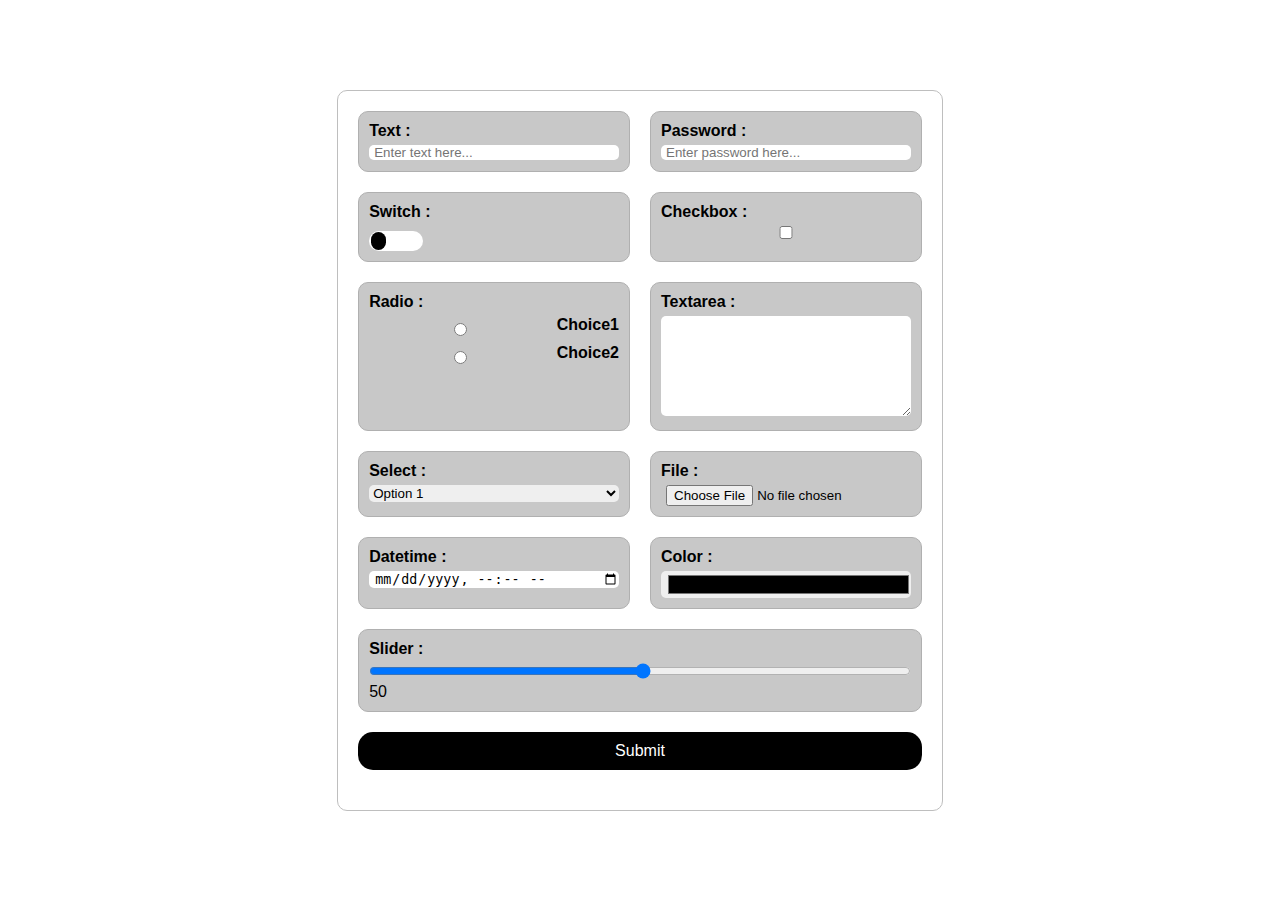
<file: index.html>
<!DOCTYPE html>
<html lang="en">
<head>
    <meta charset="UTF-8">
    <meta name="viewport" content="width=device-width, initial-scale=1.0">
    <link rel="stylesheet" href="style.css" />
    <title>Advanced Form</title>
</head>
<body>
    <div class="FormContainer">
        <form class="Form">
            <div class="FormRow">
                <div class="FormGroup">
                    <label for="text">Text :</label>
                    <input type="text" placeholder="Enter text here...">
                </div>
                <div class="FormGroup">
                    <label for="password">Password :</label>
                    <input type="password" placeholder="Enter password here...">
                </div>
            </div>

            <div class="FormRow">
                <div class="FormGroup">
                    <label for="switch">Switch :</label>
                    <label class="Switch">
                        <input type="checkbox">
                        <span class="Slider"></span>
                    </label>
                </div>
                <div class="FormGroup">
                    <label for="checkbox">Checkbox :</label>
                    <input type="checkbox">
                </div>
            </div>

            <div class="FormRow">
                <div class="FormGroup">
                    <label>Radio :</label>
                    <div>
                        <input type="radio">
                        <label for="radio1">Choice1</label>
                    </div>
                    <div>
                        <input type="radio">
                        <label for="radio2">Choice2</label>
                    </div>
                </div>
                
                <div class="FormGroup">
                    <label for="textarea">Textarea :</label>
                    <textarea></textarea>
                </div>
            </div>

            <div class="FormRow">
                <div class="FormGroup">
                    <label for="select">Select :</label>
                    <select>
                        <option value="option1">Option 1</option>
                        <option value="option2">Option 2</option>
                        <option value="option3">Option 3</option>
                    </select>
                </div>
                <div class="FormGroup">
                    <label for="file">File :</label>
                    <input type="file">
                </div>
            </div>

            <div class="FormRow">
                <div class="FormGroup">
                    <label for="datetime">Datetime :</label>
                    <input type="datetime-local">
                </div>
                <div class="FormGroup">
                    <label for="color">Color :</label>
                    <input type="color">
                </div>
            </div>

            <div class="FormRow">
                <div class="FormGroup full-width">
                    <label for="slider">Slider :</label>
                    <input type="range" min="0" max="50">
                    <span>50</span>
                </div>
            </div>

            <div class="FormRow">
                <button type="submit" class="submit-btn">Submit</button>
            </div>
        </form>
    </div>
</body>
</html>
</file>
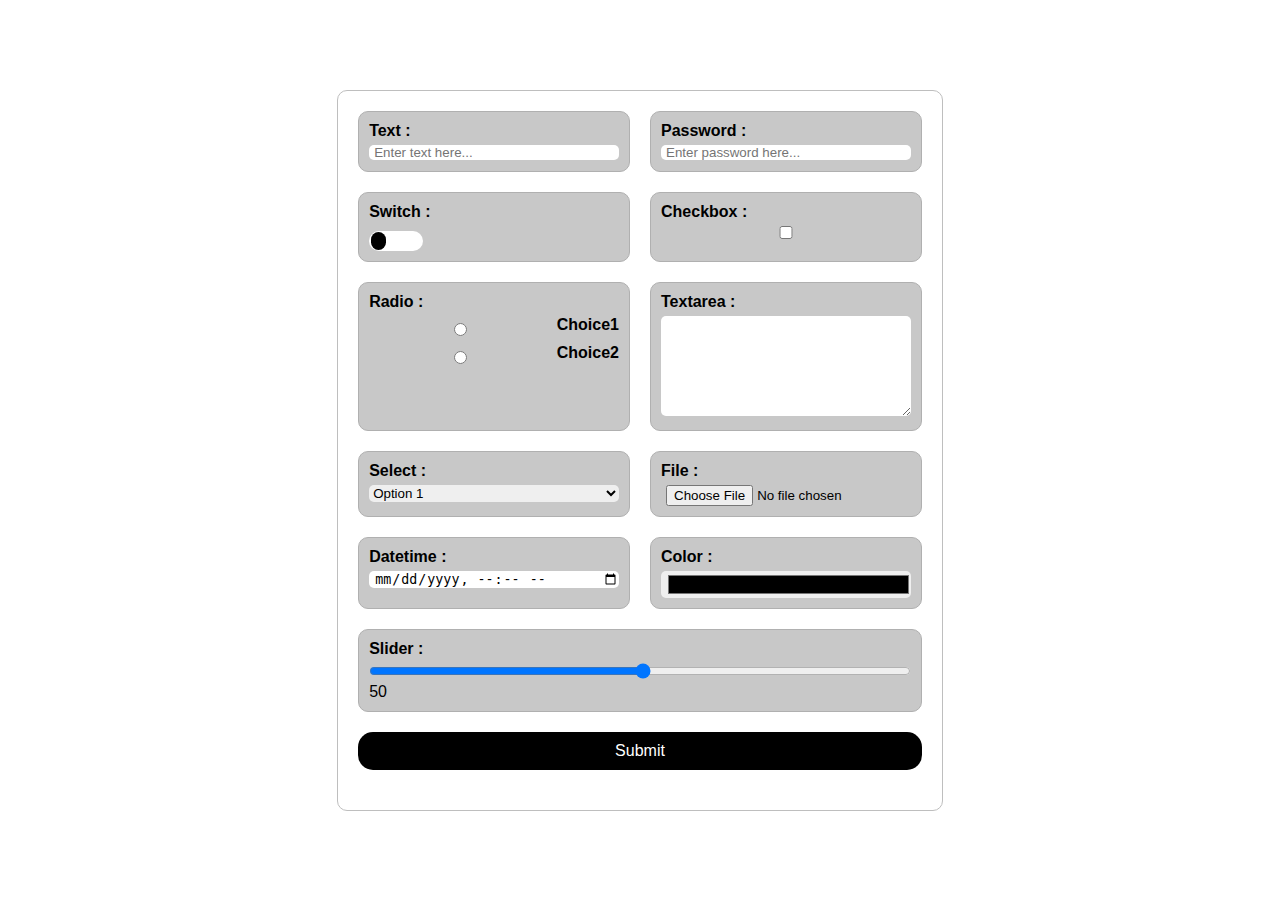
<file: advanced.html>
<!DOCTYPE html>
<html lang="en">
<head>
    <meta charset="UTF-8">
    <meta name="viewport" content="width=device-width, initial-scale=1.0">
    <link rel="stylesheet" href="advanced.css" />
    <title>Advanced Form</title>
</head>
<body>
    <div class="FormContainer">
        <form class="Form">
            <div class="FormRow">
                <div class="FormGroup">
                    <label for="text">Text :</label>
                    <input type="text" placeholder="Enter text here...">
                </div>
                <div class="FormGroup">
                    <label for="password">Password :</label>
                    <input type="password" placeholder="Enter password here...">
                </div>
            </div>

            <div class="FormRow">
                <div class="FormGroup">
                    <label for="switch">Switch :</label>
                    <label class="Switch">
                        <input type="checkbox">
                        <span class="Slider"></span>
                    </label>
                </div>
                <div class="FormGroup">
                    <label for="checkbox">Checkbox :</label>
                    <input type="checkbox">
                </div>
            </div>

            <div class="FormRow">
                <div class="FormGroup">
                    <label>Radio :</label>
                    <div>
                        <input type="radio">
                        <label for="radio1">Choice1</label>
                    </div>
                    <div>
                        <input type="radio">
                        <label for="radio2">Choice2</label>
                    </div>
                </div>
                
                <div class="FormGroup">
                    <label for="textarea">Textarea :</label>
                    <textarea></textarea>
                </div>
            </div>

            <div class="FormRow">
                <div class="FormGroup">
                    <label for="select">Select :</label>
                    <select>
                        <option value="option1">Option 1</option>
                        <option value="option2">Option 2</option>
                        <option value="option3">Option 3</option>
                    </select>
                </div>
                <div class="FormGroup">
                    <label for="file">File :</label>
                    <input type="file">
                </div>
            </div>

            <div class="FormRow">
                <div class="FormGroup">
                    <label for="datetime">Datetime :</label>
                    <input type="datetime-local">
                </div>
                <div class="FormGroup">
                    <label for="color">Color :</label>
                    <input type="color">
                </div>
            </div>

            <div class="FormRow">
                <div class="FormGroup full-width">
                    <label for="slider">Slider :</label>
                    <input type="range" min="0" max="50">
                    <span>50</span>
                </div>
            </div>

            <div class="FormRow">
                <button type="submit" class="submit-btn">Submit</button>
            </div>
        </form>
    </div>
</body>
</html>
</file>
<file: style.css>
* {
    margin: 0;
    padding: 0;
    box-sizing: border-box;
}

body {
    display: flex;
    justify-content: center;
    align-items: center;
    height: 100vh;
    font-family: Arial, sans-serif;
}

.FormContainer {
    max-width: 800px;
    padding: 20px;
    background-color: #fff;
    border: 1.5px solid #bebebe;
    border-radius: 10px;
}

.Form {
    display: flex;
    flex-direction: column;
}

.FormRow {
    display: flex;
    flex-wrap: wrap;
    gap: 20px;
    margin-bottom: 20px;
}

.FormGroup {
    flex: 1 1 45%;
    min-width: 200px;
    background-color: #c8c8c8;
    padding: 10px;
    border: 1px solid #b0b0b0;
    border-radius: 10px;
}

.FormGroup label {
    margin-bottom: 5px;
    font-weight: bold;
}

.FormGroup input, .FormGroup textarea, .FormGroup select {
    width: 100%;
    margin-top: 5px;
}

textarea {
    height: 100px;
}

.full-width {
    flex: 1 1 100%;
}

.submit-btn {
    width: 100%;
    padding: 10px;
    background-color: black;
    color: #fff;
    border: none;
    border-radius: 15px;
    font-size: 16px;
    cursor: pointer;
}

.submit-btn:hover {
    padding: 10px;
    background-color: #fff;
    color: black;
    border: 2px solid black;
    border-radius: 15px;
}

.Slider {
    background-color: #ffff;
    border-radius: 100px;
    margin-top: 10px;
    cursor: pointer;
    position: relative;
    display: block;
    width: 54px;
    height: 20px;
}

.Slider::after {
    content: "";
    display: flex;
    top: 1.5px;
    left: 2px;
    width: 15px;
    height: 18px;
    background-color: black;
    border-radius: 200px;
    position: absolute;
}

.Switch input[type="checkbox"]:checked + .Slider::after {
    left: 35px;
}

.Switch input[type="checkbox"] {
    display: none;
}

input {
    border: #b0b0b0;
    border-radius: 5px;
    padding-left: 5px;
}

textarea {
    border: #b0b0b0;
    border-radius: 5px;
}

select {
    border: #b0b0b0;
    border-radius: 5px;
}

.FormGroup div {
    display: flex;
    align-items: center;
    margin-top: 5px;
}

.FormGroup input[type="radio"] {
    margin-right: 5px;
}

@media (max-width: 768px) {
    .FormRow {
        flex-direction: column;
    }
    
    .FormGroup {
        flex: 1 1 100%;
        min-width: auto;
    }
    
    textarea {
        height: auto;
    }
}

@media (max-width: 480px) {
    .FormContainer {
        padding: 10px;
    }
    
    .submit-btn {
        font-size: 14px;
        padding: 8px;
    }
}
</file>
<file: advanced.css>
* {
    margin: 0;
    padding: 0;
    box-sizing: border-box;
}

body {
    display: flex;
    justify-content: center;
    align-items: center;
    height: 100vh;
    font-family: Arial, sans-serif;
}

.FormContainer {
    max-width: 800px;
    padding: 20px;
    background-color: #fff;
    border: 1.5px solid #bebebe;
    border-radius: 10px;
}

.Form {
    display: flex;
    flex-direction: column;
}

.FormRow {
    display: flex;
    flex-wrap: wrap;
    gap: 20px;
    margin-bottom: 20px;
}

.FormGroup {
    flex: 1 1 45%;
    min-width: 200px;
    background-color: #c8c8c8;
    padding: 10px;
    border: 1px solid #b0b0b0;
    border-radius: 10px;
}

.FormGroup label {
    margin-bottom: 5px;
    font-weight: bold;
}

.FormGroup input, .FormGroup textarea, .FormGroup select {
    width: 100%;
    margin-top: 5px;
}

textarea {
    height: 100px;
}

.full-width {
    flex: 1 1 100%;
}

.submit-btn {
    width: 100%;
    padding: 10px;
    background-color: black;
    color: #fff;
    border: none;
    border-radius: 15px;
    font-size: 16px;
    cursor: pointer;
}

.submit-btn:hover {
    padding: 10px;
    background-color: #fff;
    color: black;
    border: 2px solid black;
    border-radius: 15px;
}

.Slider {
    background-color: #ffff;
    border-radius: 100px;
    margin-top: 10px;
    cursor: pointer;
    position: relative;
    display: block;
    width: 54px;
    height: 20px;
}

.Slider::after {
    content: "";
    display: flex;
    top: 1.5px;
    left: 2px;
    width: 15px;
    height: 18px;
    background-color: black;
    border-radius: 200px;
    position: absolute;
}

.Switch input[type="checkbox"]:checked + .Slider::after {
    left: 35px;
}

.Switch input[type="checkbox"] {
    display: none;
}

input {
    border: #b0b0b0;
    border-radius: 5px;
    padding-left: 5px;
}

textarea {
    border: #b0b0b0;
    border-radius: 5px;
}

select {
    border: #b0b0b0;
    border-radius: 5px;
}

.FormGroup div {
    display: flex;
    align-items: center;
    margin-top: 5px;
}

.FormGroup input[type="radio"] {
    margin-right: 5px;
}

@media (max-width: 768px) {
    .FormRow {
        flex-direction: column;
    }
    
    .FormGroup {
        flex: 1 1 100%;
        min-width: auto;
    }
    
    textarea {
        height: auto;
    }
}

@media (max-width: 480px) {
    .FormContainer {
        padding: 10px;
    }
    
    .submit-btn {
        font-size: 14px;
        padding: 8px;
    }
}
</file>
